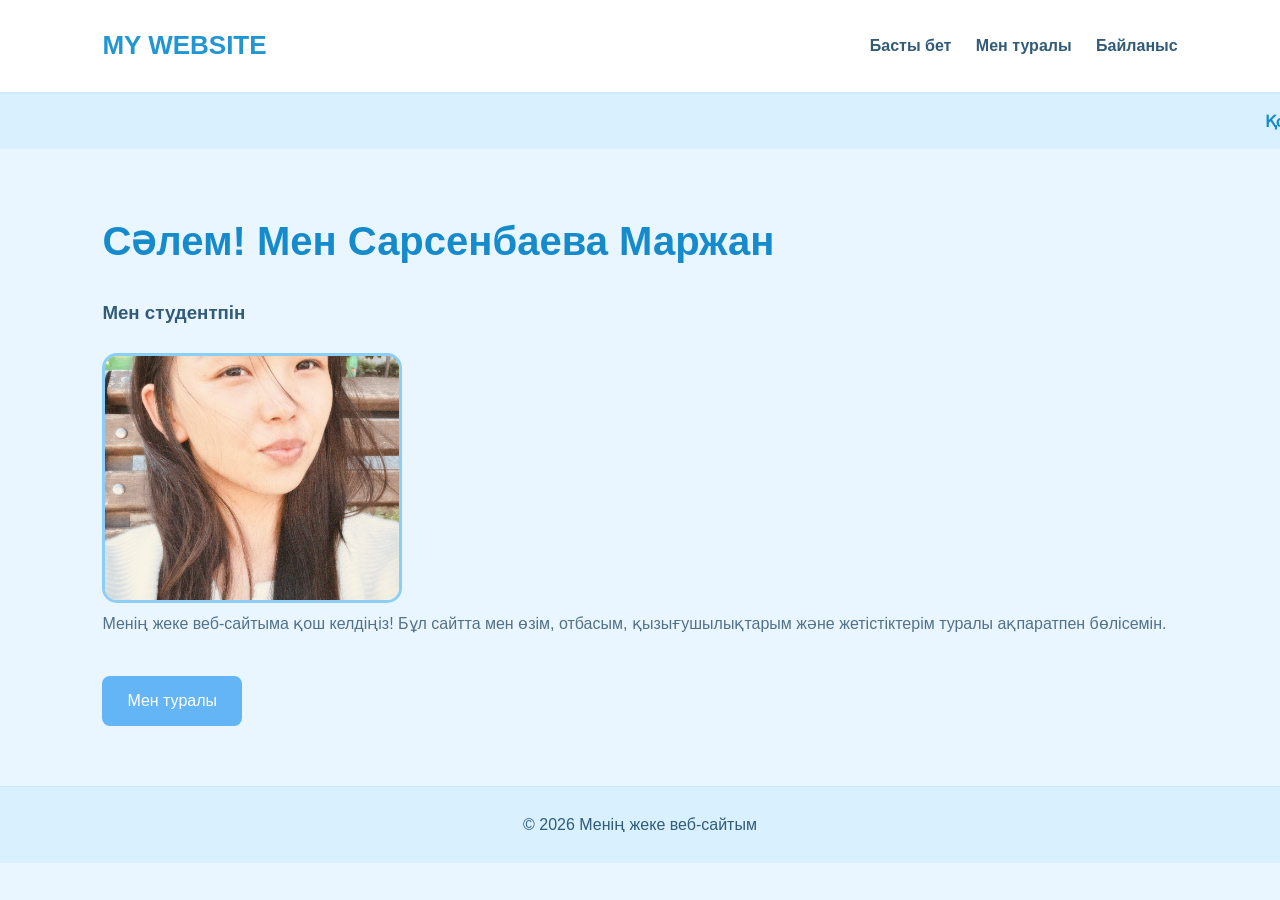
<file: index.html>
<!DOCTYPE html>
<html lang="kk">
<head>
    <meta charset="UTF-8">
    <meta name="viewport" content="width=device-width, initial-scale=1.0">

    <title>Менің жеке сайтым</title>

    <link rel="stylesheet" href="css/style.css">
</head>

<body>

    <header>
        <h2>MY WEBSITE</h2>

        <nav>
            <a href="index.html">Басты бет</a>
            <a href="about.html">Мен туралы</a>
            <a href="contact.html">Байланыс</a>
        </nav>
    </header>

    <div class="marquee">
        <span>Қош келдіңіз! Менің жеке веб-сайтыма қош келдіңіз!</span>
    </div>

    <main class="hero">

        <div class="info">
            <h1>Сәлем! Мен <span>Сарсенбаева Маржан</span></h1>

            <h3>Мен студентпін</h3>
            <img src="images/myphoto.jpg"
     alt="Менің фотосуретім"
     class="my-photo">

            <p>
                Менің жеке веб-сайтыма қош келдіңіз!
                Бұл сайтта мен өзім, отбасым,
                қызығушылықтарым және жетістіктерім
                туралы ақпаратпен бөлісемін.
            </p>

            <a href="about.html" class="button">
                Мен туралы
            </a>
        </div>


    </main>

    <footer>
        <p>© 2026 Менің жеке веб-сайтым</p>
    </footer>

</body>
</html>
</file>
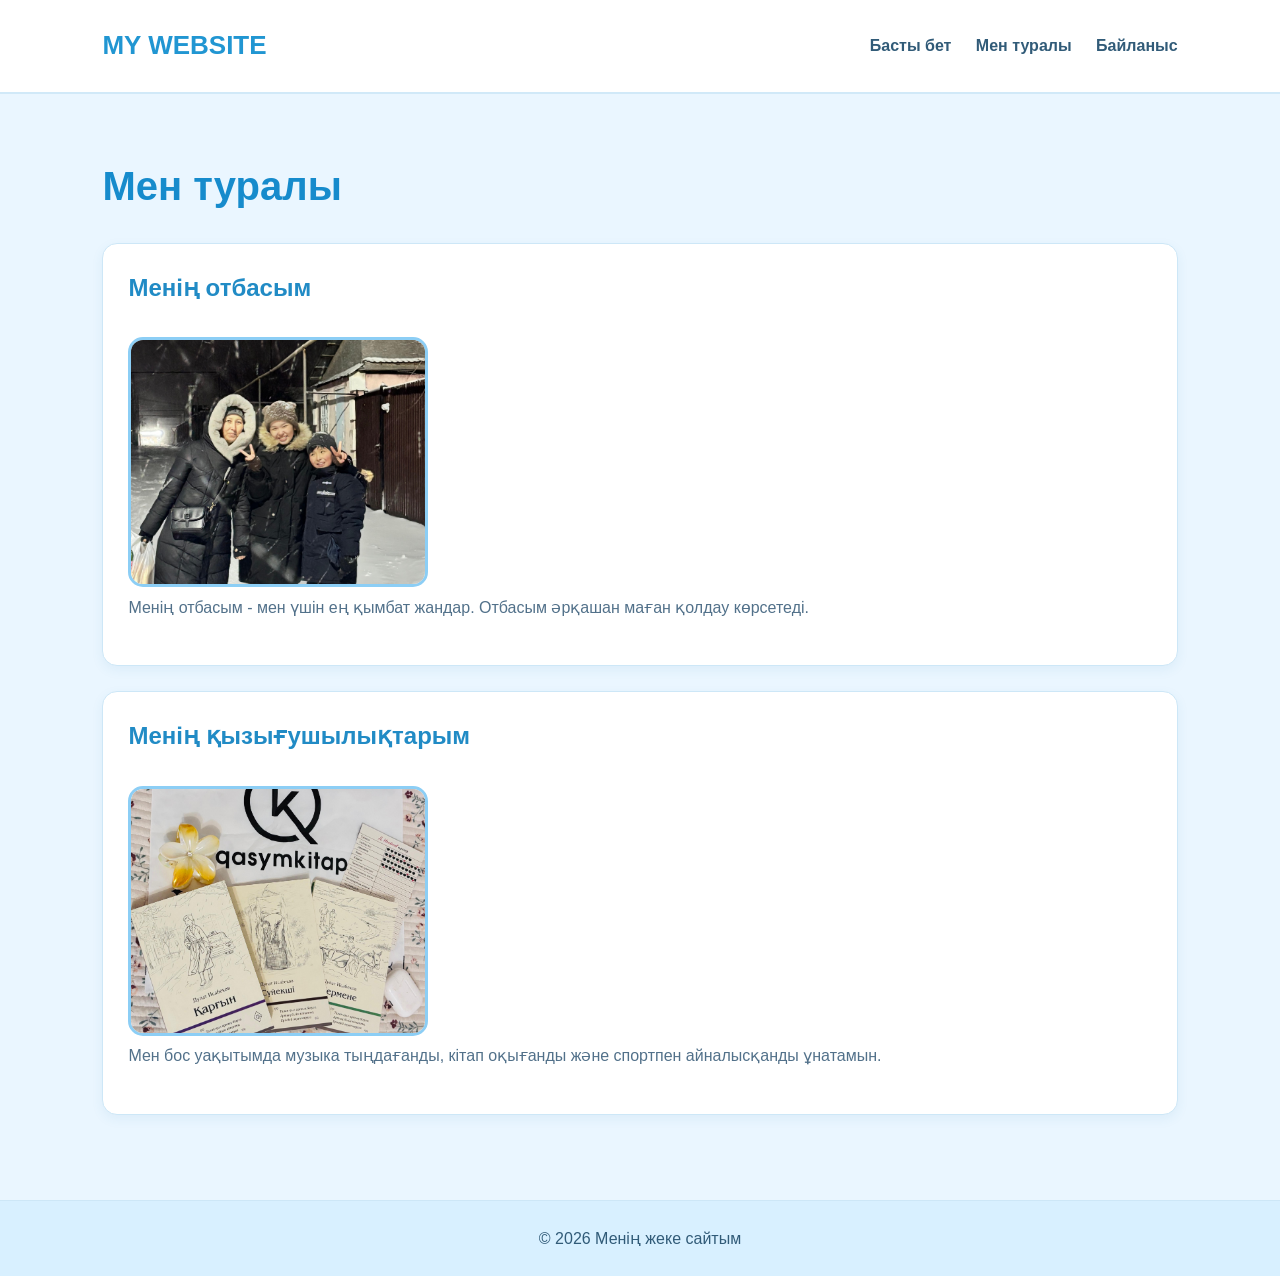
<file: about.html>
<!DOCTYPE html>
<html lang="kk">
<head>
    <meta charset="UTF-8">
    <meta name="viewport" content="width=device-width, initial-scale=1.0">
    <title>Мен туралы</title>
    <link rel="stylesheet" href="css/style.css">
</head>

<body>

    <header>
        <h2>MY WEBSITE</h2>

        <nav>
            <a href="index.html">Басты бет</a>
            <a href="about.html">Мен туралы</a>
            <a href="contact.html">Байланыс</a>
        </nav>
    </header>

    <main>

        <h1>Мен туралы</h1>

        <section>
            <h2>Менің отбасым</h2>
            <img src="images/family.jpg"
     alt="Менің отбасым"
     class="my-photo">
            <p>
                Менің отбасым - мен үшін ең қымбат жандар.
                Отбасым әрқашан маған қолдау көрсетеді.
            </p>
        </section>

        <section>
            <h2>Менің қызығушылықтарым</h2>
            <img src="images/hobby.jpg"
     alt="Менің хоббиім"
     class="my-photo">
            <p>
                Мен бос уақытымда музыка тыңдағанды,
                кітап оқығанды және спортпен айналысқанды ұнатамын.
            </p>
        </section>

    </main>

    <footer>
        <p>© 2026 Менің жеке сайтым</p>
    </footer>

</body>
</html>
</file>
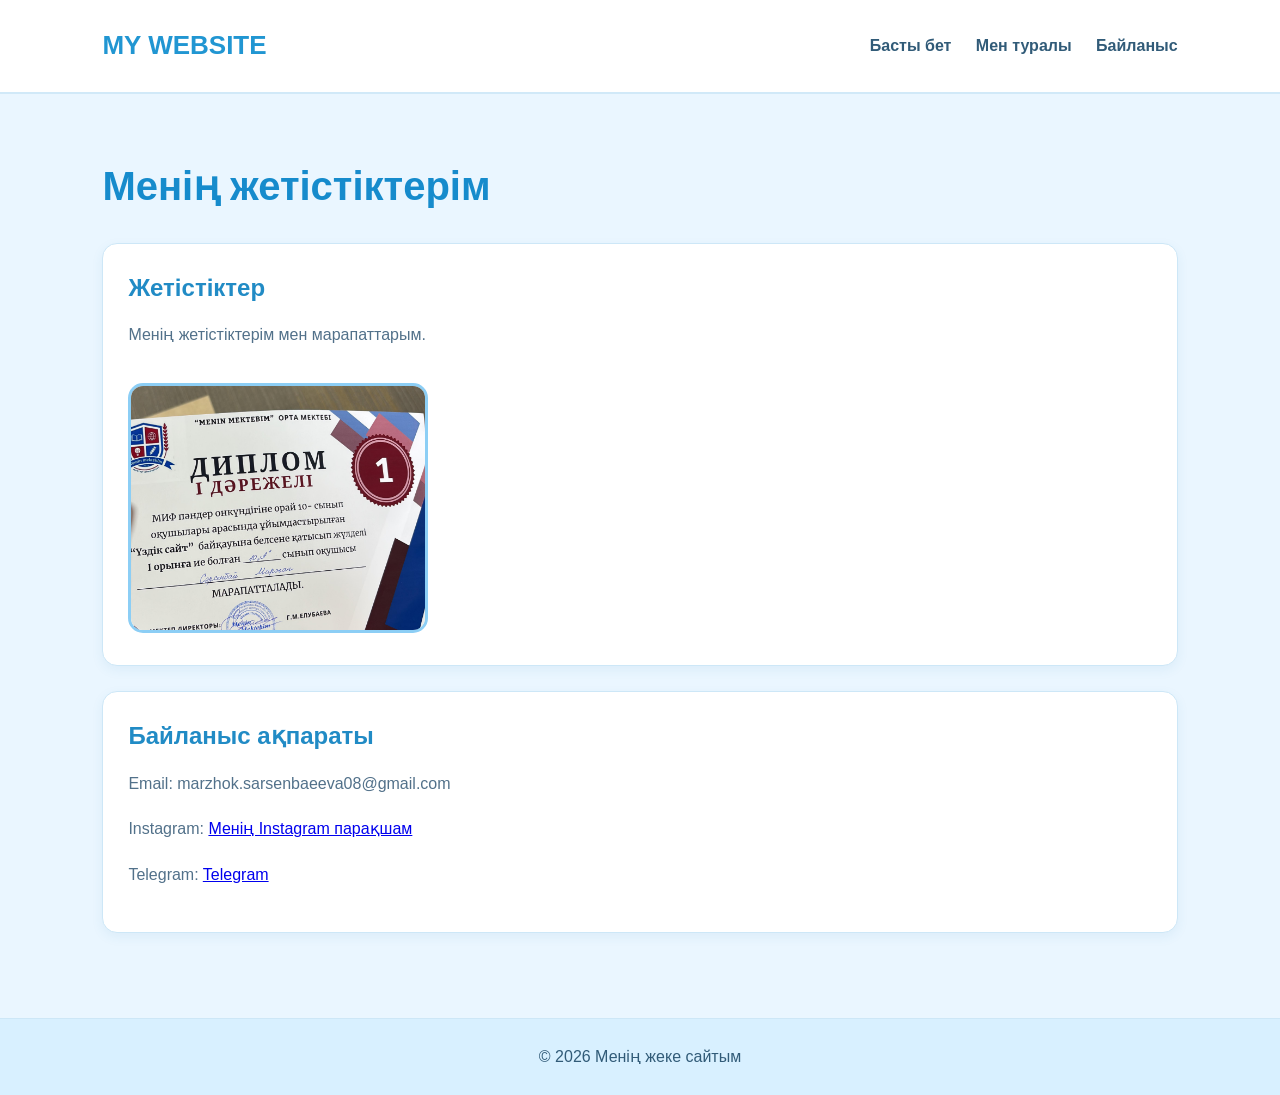
<file: contact.html>
<!DOCTYPE html>
<html lang="kk">
<head>
    <meta charset="UTF-8">
    <meta name="viewport" content="width=device-width, initial-scale=1.0">
    <title>Байланыс</title>
    <link rel="stylesheet" href="css/style.css">
</head>

<body>

    <header>
        <h2>MY WEBSITE</h2>

        <nav>
            <a href="index.html">Басты бет</a>
            <a href="about.html">Мен туралы</a>
            <a href="contact.html">Байланыс</a>
        </nav>
    </header>

    <main>

        <h1>Менің жетістіктерім</h1>

        <section>
            <h2>Жетістіктер</h2>
            <p>Менің жетістіктерім мен марапаттарым.</p>
            <img src="images/certificate.jpg"
     alt="Менің сертификатым"
     class="my-photo">
        </section>

        <section>
            <h2>Байланыс ақпараты</h2>

            <p>Email: marzhok.sarsenbaeeva08@gmail.com</p>

            <p>
                Instagram:
                <a href="https://instagram.com">
                    Менің Instagram парақшам
                </a>
            </p>

            <p>
                Telegram:
                <a href="https://telegram.org">
                    Telegram
                </a>
            </p>
        </section>

    </main>

    <footer>
        <p>© 2026 Менің жеке сайтым</p>
    </footer>

</body>
</html>
</file>
<file: css/style.css>
/* 1. Барлық элементтерге ортақ стиль */

* {
    margin: 0;
    padding: 0;
    box-sizing: border-box;
}

/* 2. Сайттың негізгі бөлігі */

body {
    background-color: #EAF6FF;
    color: #24445F;
    font-family: Arial, sans-serif;
    line-height: 1.6;
}

/* 3. Жоғарғы мәзір */

header {
    background-color: #FFFFFF;
    padding: 25px 8%;

    display: flex;
    justify-content: space-between;
    align-items: center;

    border-bottom: 2px solid #D1E9F8;
}

header h2 {
    color: #2196D2;
    font-size: 26px;
}

/* 4. Навигациялық мәзір */

nav a {
    color: #315B78;
    text-decoration: none;
    margin-left: 20px;
    font-size: 16px;
    font-weight: bold;
    transition: 0.3s;
}

nav a:hover {
    color: #2196D2;
}

/* 5. Сырғымалы мәтін */

.marquee {
    overflow: hidden;
    white-space: nowrap;
    padding: 15px;
    color: #168BCC;
    background-color: #D8F0FF;
    font-weight: bold;
}

.marquee span {
    display: inline-block;
    padding-left: 100%;
    animation: move 15s linear infinite;
}

@keyframes move {
    from {
        transform: translateX(0);
    }

    to {
        transform: translateX(-100%);
    }
}

/* 6. Негізгі бөлім */

main {
    min-height: 70vh;
    padding: 60px 8%;
}

main h1 {
    font-size: 40px;
    color: #168BCC;
    margin-bottom: 25px;
}

main h2 {
    color: #218BC5;
    margin-bottom: 15px;
}

main h3 {
    margin-bottom: 10px;
    color: #315B78;
}

main p {
    color: #52718A;
    margin-bottom: 20px;
}

/* 7. Ақ түсті бөлімдер */

section {
    background-color: #FFFFFF;
    padding: 25px;
    margin-bottom: 25px;
    border-radius: 15px;
    border: 1px solid #CDE7F7;
    box-shadow: 0 4px 12px rgba(50, 130, 180, 0.08);
}

/* 8. Суреттер */

img {
    max-width: 100%;
    border-radius: 15px;
}

.my-photo {
    width: 300px;
    height: 250px;
    object-fit: cover;
    border: 3px solid #8CCEF5;
    margin-top: 15px;
    transition: 0.3s;
}

.my-photo:hover {
    transform: scale(1.05);
}

/* 9. Батырмалар мен сілтемелер */

.button {
    display: inline-block;
    padding: 12px 25px;
    background-color: #64B5F6;
    color: white;
    text-decoration: none;
    border-radius: 8px;
    margin-top: 20px;
}

.button:hover {
    background-color: #2196D2;
}

/* 10. Төменгі бөлік */

footer {
    background-color: #D8F0FF;
    text-align: center;
    padding: 25px;
    color: #315B78;
    border-top: 1px solid #CDE7F7;
}

/* 11. Телефонға бейімдеу */

@media (max-width: 700px) {

    header {
        flex-direction: column;
        gap: 20px;
    }

    nav {
        display: flex;
        flex-wrap: wrap;
        justify-content: center;
        gap: 12px;
    }

    nav a {
        margin-left: 0;
    }

    main {
        padding: 35px 5%;
    }

    main h1 {
        font-size: 30px;
    }

    .my-photo {
        width: 230px;
        height: 220px;
    }
}
</file>
